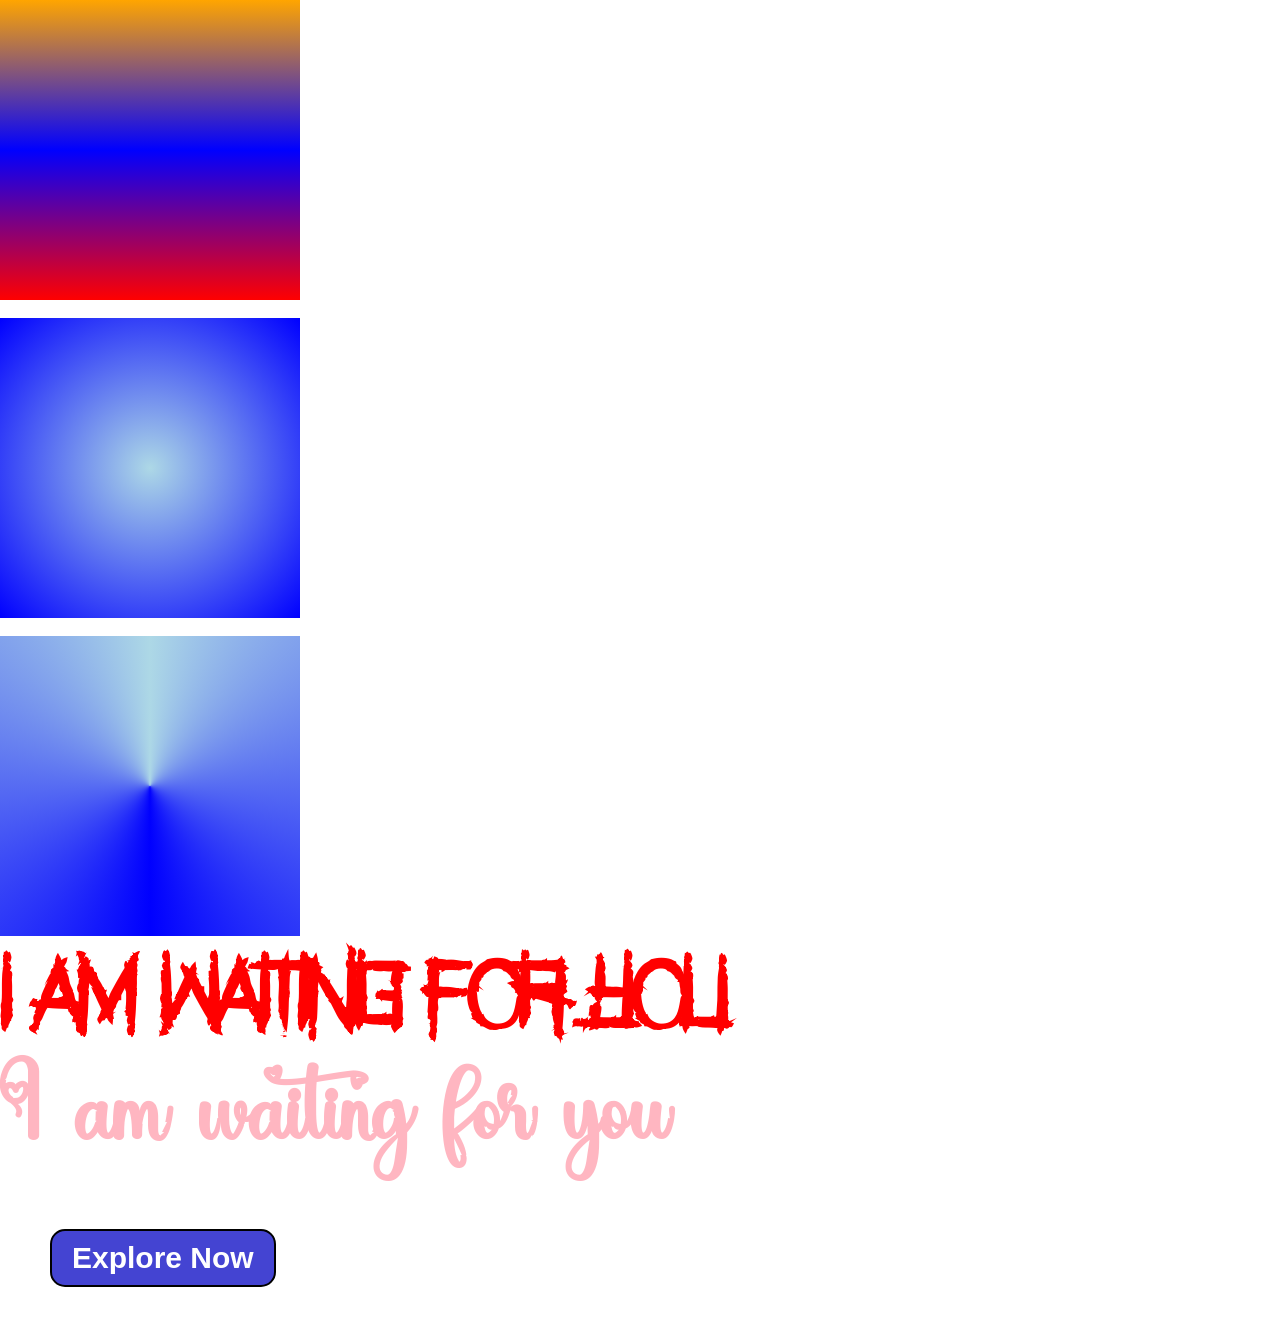
<file: index.html>
<!DOCTYPE html>
<html lang="en">
<head>
    <meta charset="UTF-8">
    <meta name="viewport" content="width=device-width, initial-scale=1.0">
    <title>Document</title>
    <link rel="stylesheet" href="style.css">
    <style></style>
</head>
<body>
    <div class="box1"></div>
    <br>
    <div class="box2"></div>
    <br>
    <div class="box3"></div>
    <div class="horror">
        <h1>I am waiting for you</h1>
    </div>
    <div class="beauty">
        <h1>I am waiting for you</h1>
    </div>
    <button>Explore Now</button>
</body>
</html>
</file>
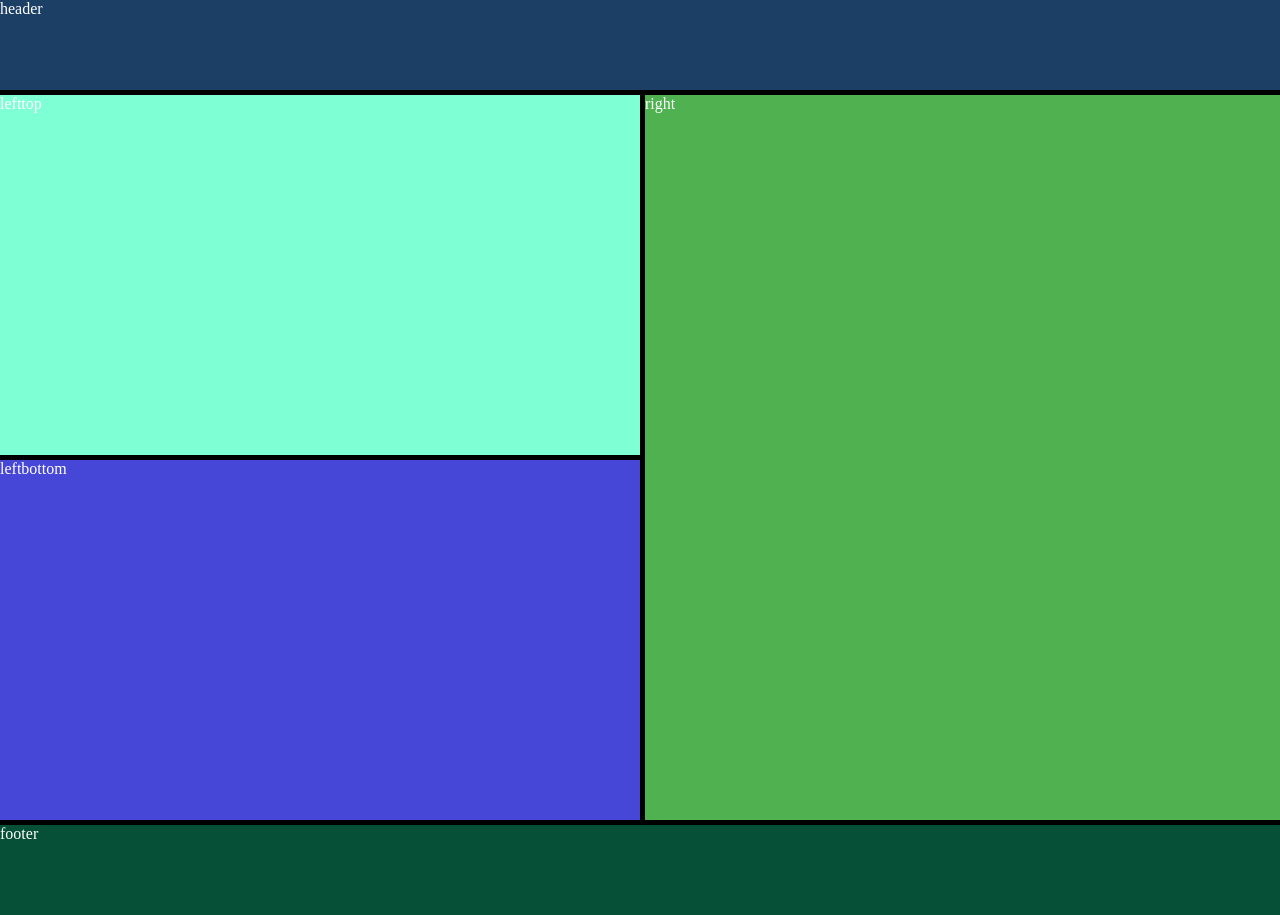
<file: grid.html>
<!DOCTYPE html>
<html lang="en">
<head>
    <meta charset="UTF-8">
    <meta name="viewport" content="width=device-width, initial-scale=1.0">
    <title>Document</title>
    <link rel="stylesheet" href="grid.css">
</head>
<body>
    <main>
        <header>header</header>
        <div class="lefttop">lefttop</div>
        <div class="leftbottom">leftbottom</div>
        <div class="right">right</div>
        <footer>footer</footer>
    </main>
</body>
</html>
</file>
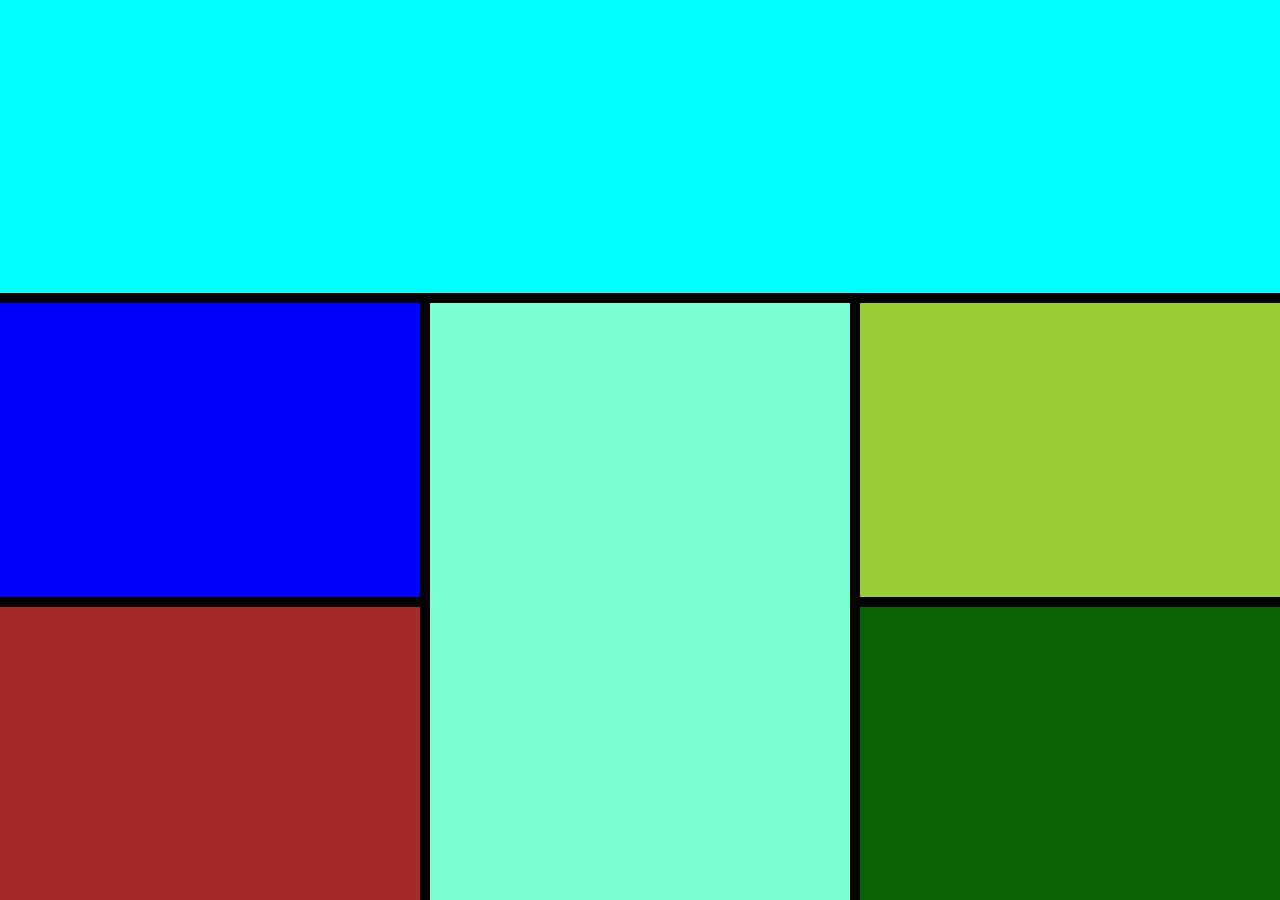
<file: gridlayout.html>
<!DOCTYPE html>
<html lang="en">
<head>
    <meta charset="UTF-8">
    <meta name="viewport" content="width=device-width, initial-scale=1.0">
    <title>Document</title>
    <link rel="stylesheet" href="gridlayout.css">
</head>
<body>
    <main>
        <div class="top-center"></div>
        <div class="left-center"></div>
        <div class="left-bottom"></div>
        <div class="center-bottom"></div>
        <div class="right-center"></div>
        <div class="right-bottom"></div>
    </main>
</body>
</html>
</file>
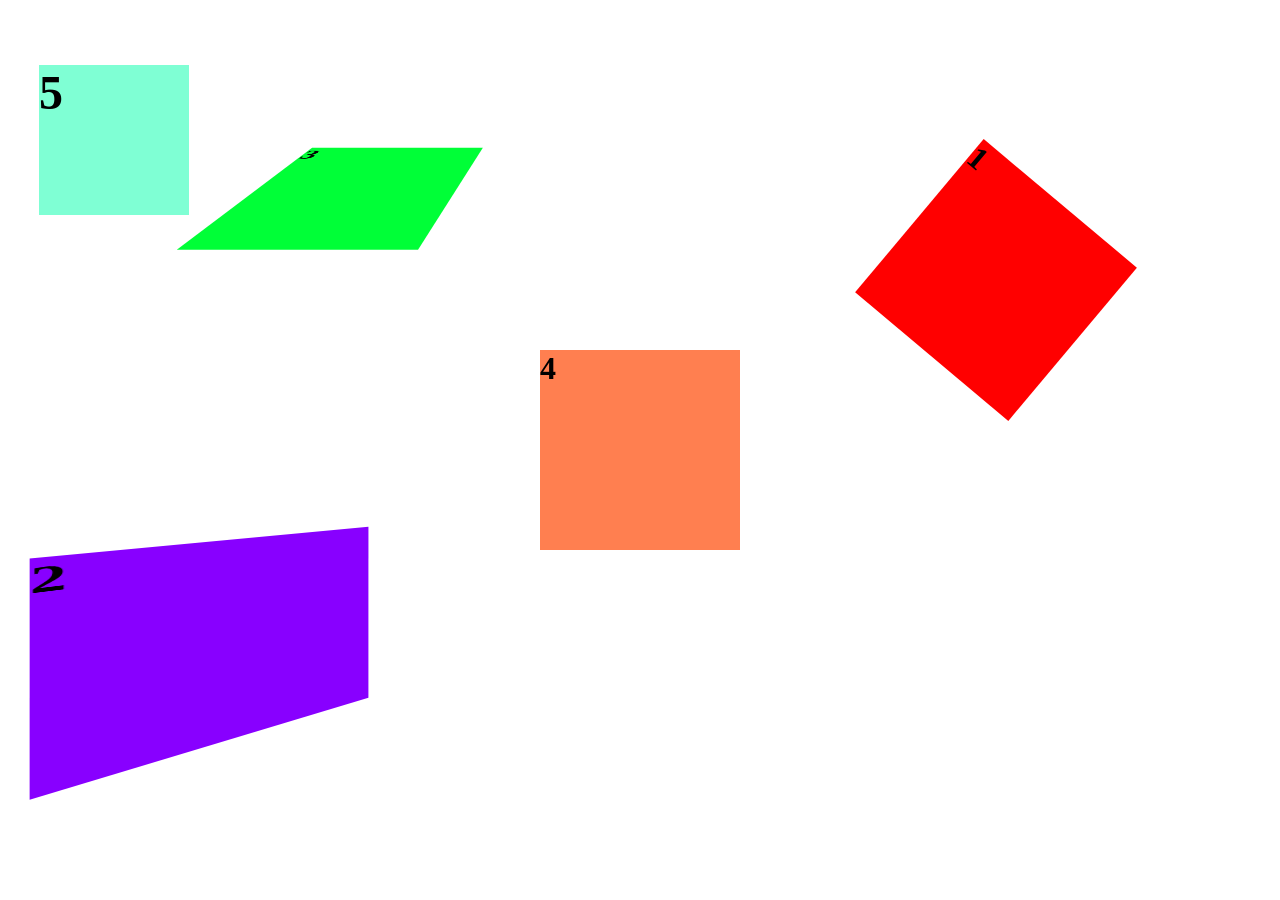
<file: rotate.html>
<!DOCTYPE html>
<html lang="en">
<head>
    <meta charset="UTF-8">
    <meta name="viewport" content="width=device-width, initial-scale=1.0">
    <title>Document</title>
    <link rel="stylesheet" href="rotates.css">
</head>
<body>
    <div class="box1"><h1>1</h1></div>
    <div class="box2"><h1>2</h1></div>
    <div class="box3"><h1>3</h1></div>
    <div class="box4"><h1>4</h1></div>
    <div class="box5"><h1>5</h1></div>
</body>
</html>
</file>
<file: style.css>
*{
    margin: 0;
    padding: 0;
    box-sizing: border-box;
}
html,body{
    width: 100%;
    height: 100%;
}
@font-face {
    font-family: realhorror;
    src: url("./RealHorror-Regular.ttf");
}
@font-face {
    font-family: lovely;
    src: url("./BeautyRegular.ttf");
}
.box1{
    height: 300px;
    width: 300px;
    background: linear-gradient(to top ,red,blue,orange);
}
.box2{
    height: 300px;
    width: 300px;
    background: radial-gradient(lightblue,blue);
}
.box3{
    height: 300px;
    width: 300px;
    background: conic-gradient(lightblue,blue,lightblue);
}
.horror{
    color: red;
    font-size: 50px;
    font-family: realhorror;
}
.beauty{
    color: lightpink;
    font-size: 50px;
    font-family: lovely;
}
button{
    margin: 50px;
    padding: 10px 20px;
    font-size: 30px;
    font-weight: 600;
    border-radius: 15px;
    color: white;
    background-color: rgba(45, 45, 205, 0.888);
    border: 2px solid rgb(0, 0, 0);
    transition: all ease 1s;
}
button:hover{
    background-color: black;
    color: rgb(255, 255, 255);
}
button:active{
    background-color: #6F4E37;
    color: beige;
}
</file>
<file: grid.css>
*{
    padding: 0;
    margin: 0;
    box-sizing: border-box;
}
html,body{
    height: 100%;
    width: 100%;
}
main{
    height: 100%;
    width: 100%;
    background-color: black;
    display: grid;
    grid-template-rows: 10% 40% 40% 10%;
    grid-template-columns: 50% 50%;
    gap: 5px;
}
header{
    color: white;
    background-color: rgb(27, 63, 101);
    grid-column: 1/3;
}
.lefttop{
    color: white;
    grid-column: 1/2;
    background-color: aquamarine;
}
.leftbottom{
    color: white;
    grid-column: 1/2;
    background-color: rgb(71, 71, 215);
}
.right{
    color: white;
    background-color: rgb(79, 177, 79);
    grid-column: 2/3;
    grid-row: 2/4;
}
footer{
    color: white;
    background-color: rgb(6, 80, 55);
    grid-column: 1/3;
}
</file>
<file: gridlayout.css>
*{
    padding: 0;
    margin: 0;
    box-sizing: border-box;
}
html,body{
    height: 100%;
    width: 100%;
}
main{
    height: 100%;
    width: 100%;
    background-color: black;
    display: grid;
    grid-template-columns: 1fr 1fr 1fr;
    grid-template-rows: 1fr 1fr 1fr;
    grid-template-areas: 
    "top-center top-center top-center"
    "left-center center-bottom right-center"
    "left-bottom center-bottom right-bottom"
    ;
    gap: 10px;
}

.top-center{
    background-color: aqua;
    grid-area: top-center;
}
.left-center{
    background-color: blue;
    grid-area: left-center;
}
.left-bottom{
    background-color: brown;
    grid-area: left-bottom;
}
.center-bottom{
    background-color: aquamarine;
    grid-area: center-bottom;
}
.right-center{
    background-color: yellowgreen;
    grid-area: right-center;
}
.right-bottom{
    background-color: rgb(10, 99, 7);
    grid-area: right-bottom;
}
</file>
<file: rotates.css>
*{
    padding: 0;
    margin: 0;
    box-sizing: border-box;
}
html,body{
    height: 100%;
    width: 100%;
}
body{
    perspective: 200px;
}

.box1{
    height: 200px;
    width: 200px;
    background-color: red;
    position: absolute;
    top: 20%;
    left:70%; 
    transform: rotateZ(40deg);
}
.box2{
    height: 200px;
    width: 200px;
    background-color: rgb(136, 0, 255);
    position: absolute;
    top: 60%;
    left: 10%;
    transform: rotateY(20deg);
}
.box3{
    height: 200px;
    width: 200px;
    background-color: rgb(0, 255, 55);
    position: absolute;
    top: 10%;
    left: 20%;
    transform: rotateX(20deg);
}
.box4{
    height: 200px;
    width: 200px;
    background-color: coral;
    position: absolute;
    left: 50%;
    top: 50%;
    transform: translate(-50%,-50%);
}
.box5{
    height: 100px;
    width: 100px;
    background-color: aquamarine;
    transform: scale(1.5);
    position: absolute;
    top :10%;
    left: 5%;
}
</file>
